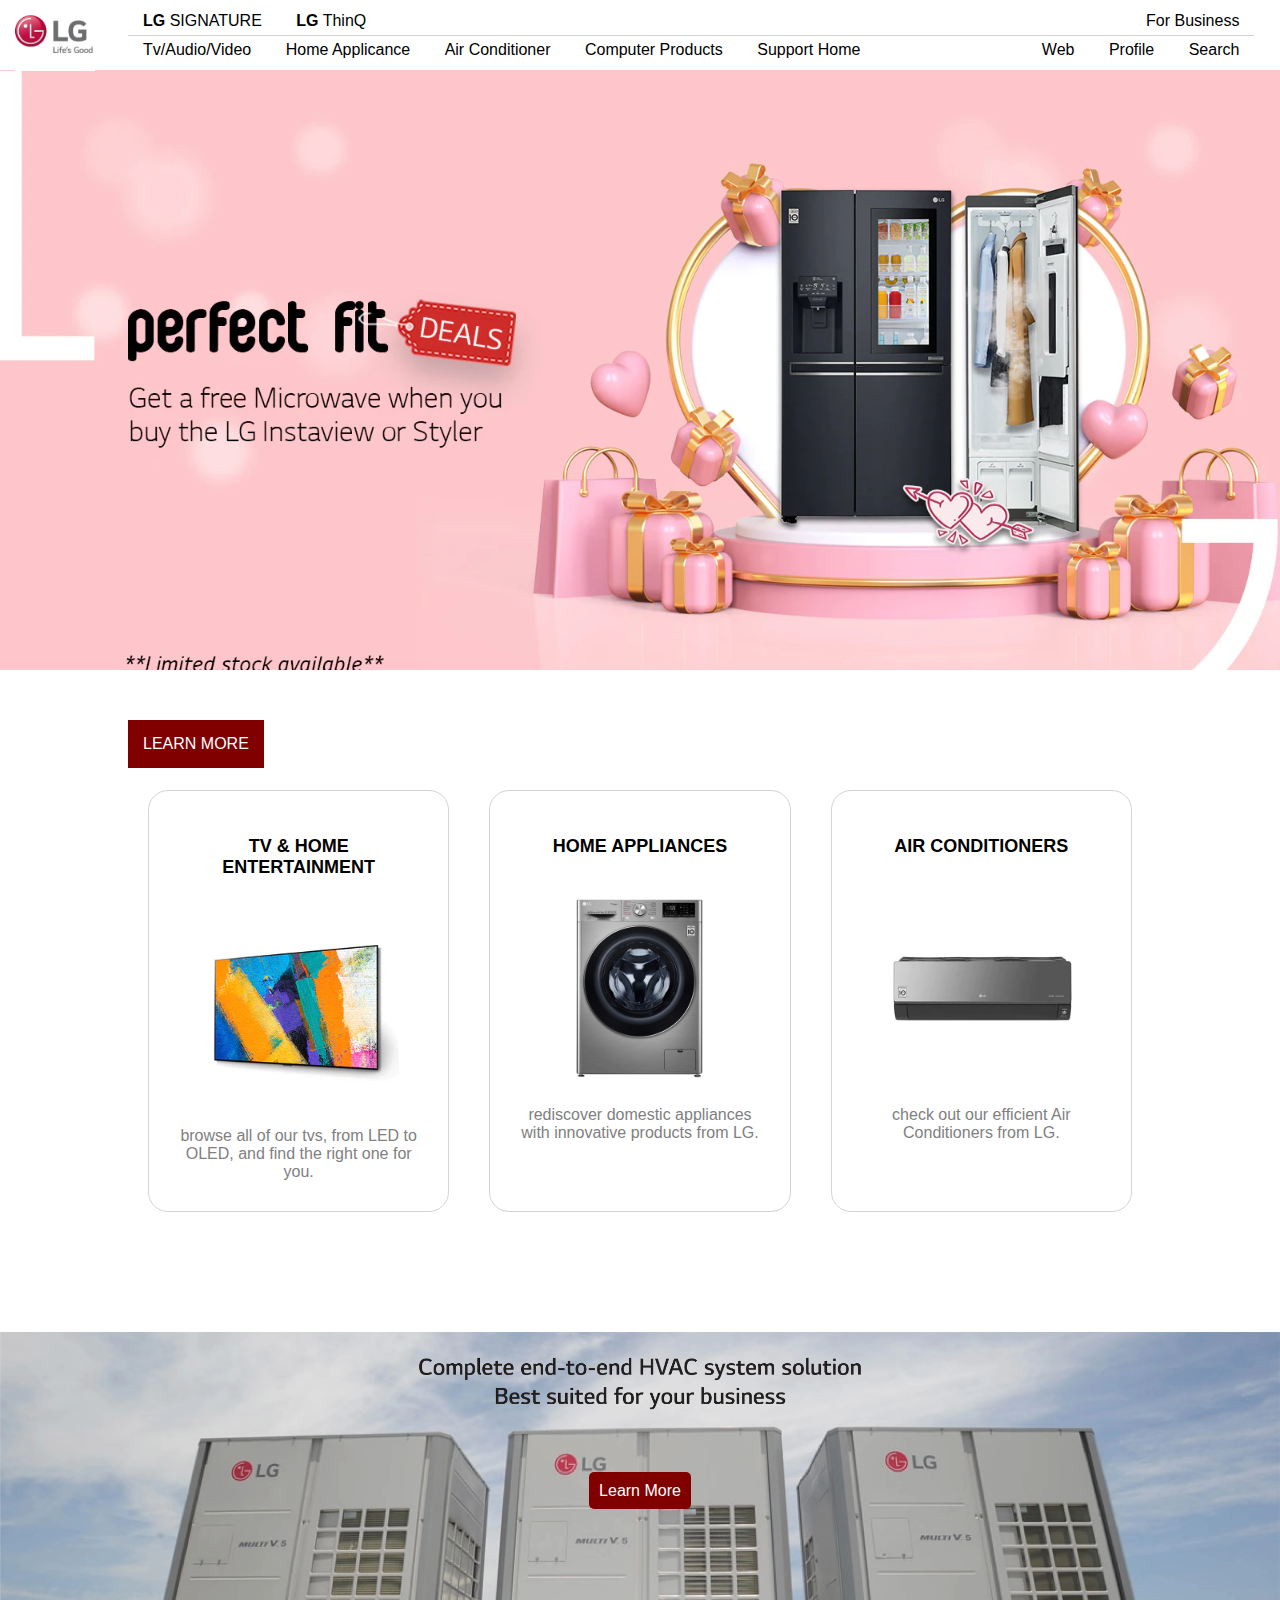
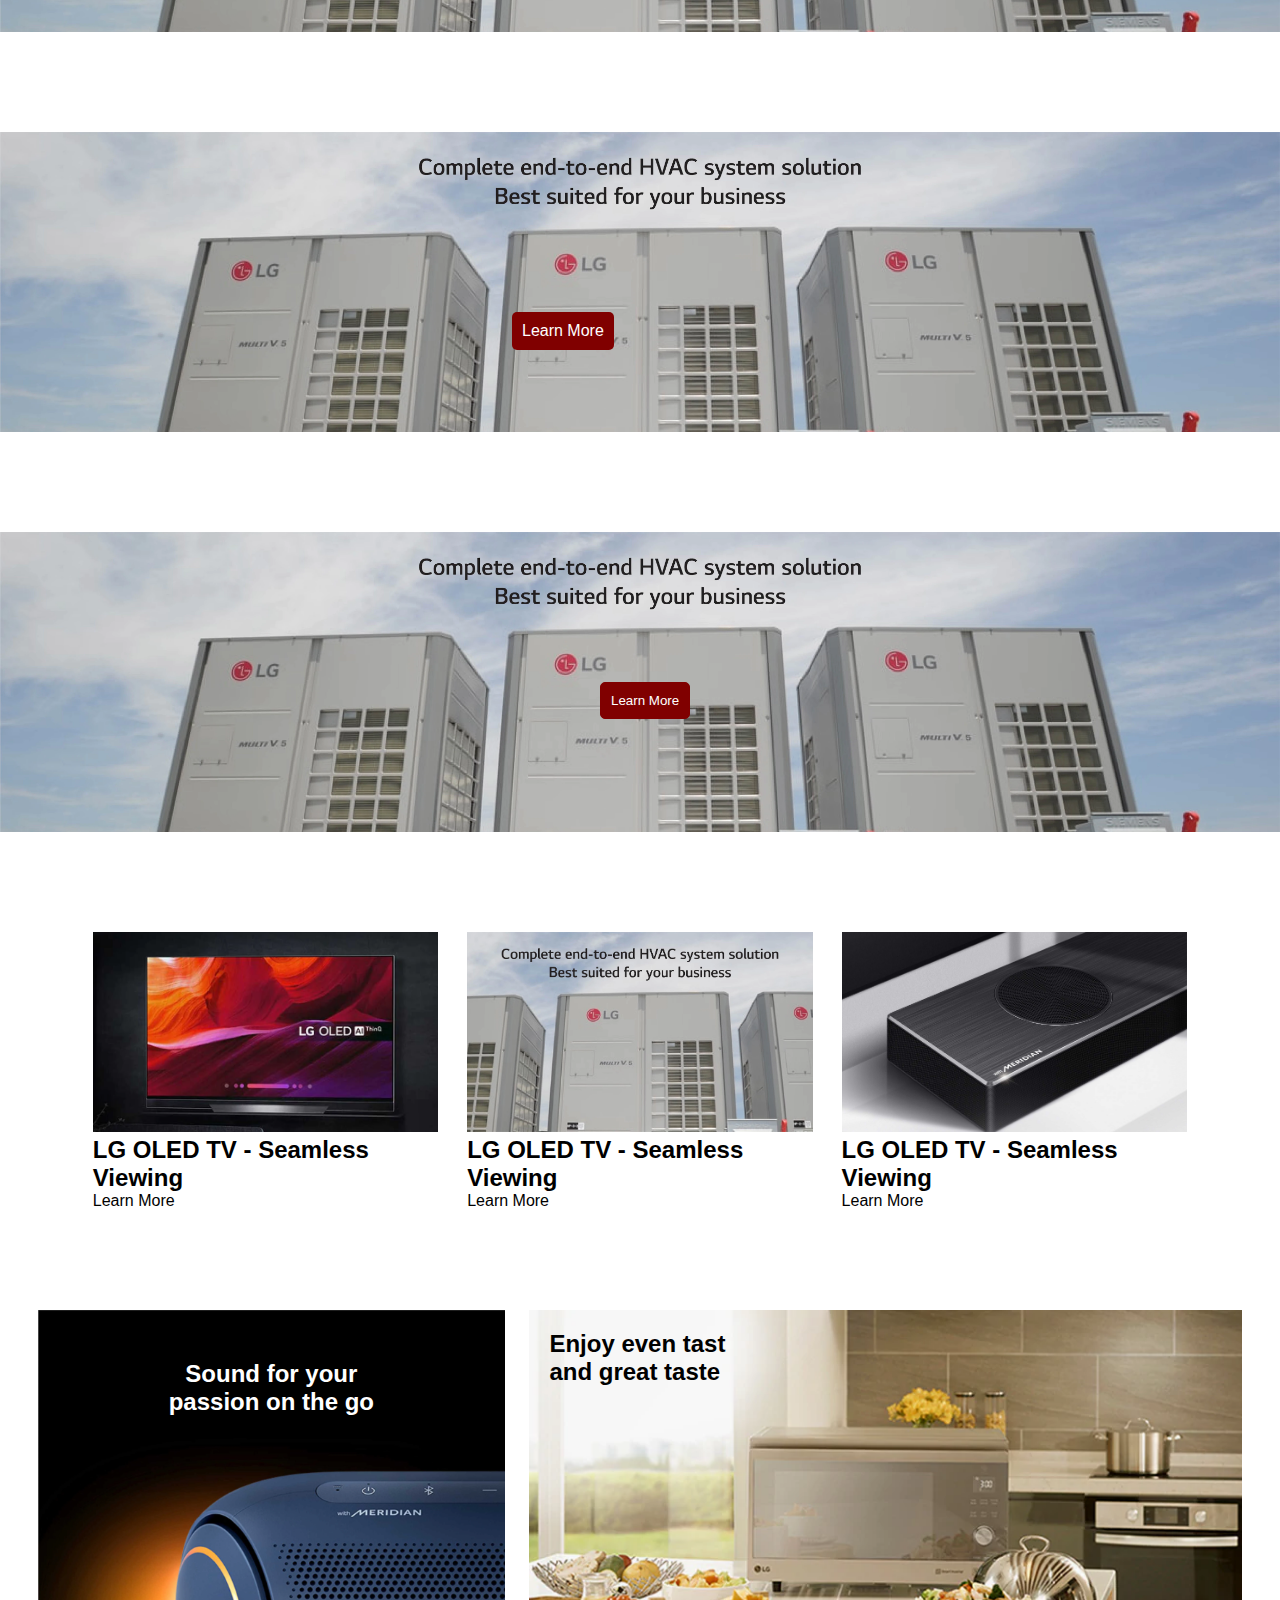
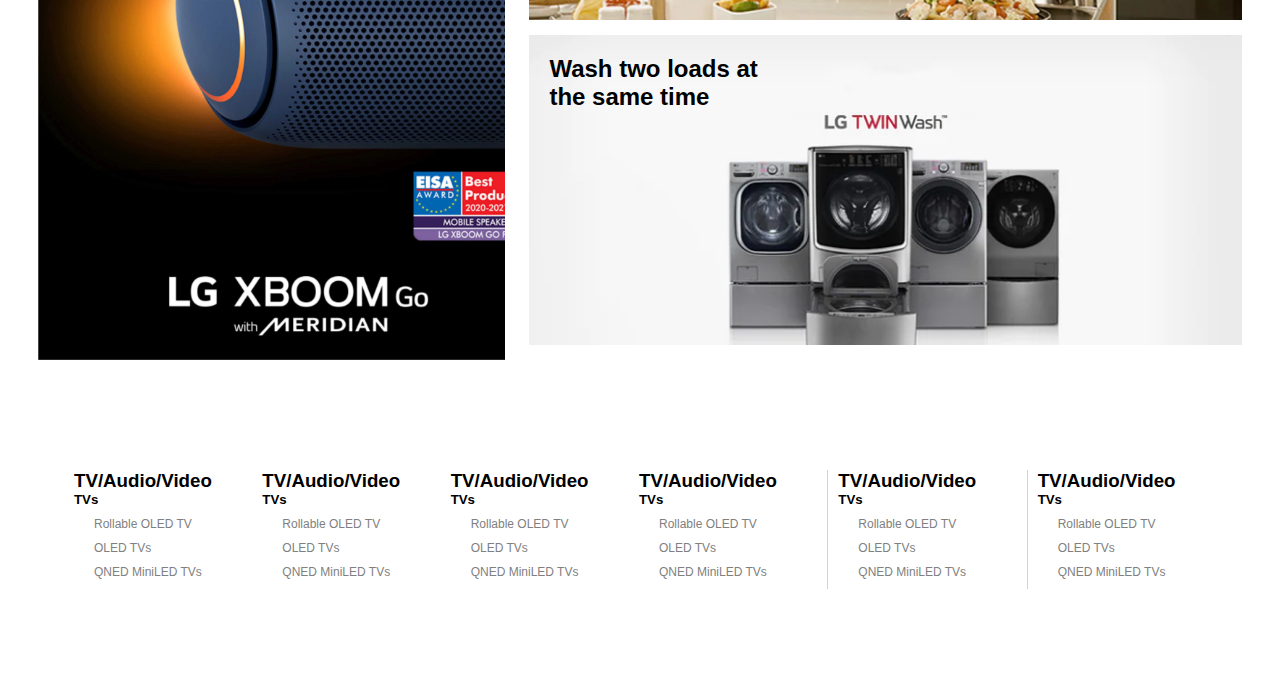
<file: index.html>
<!DOCTYPE html>
<html lang="en">
<head>
    <meta charset="UTF-8">
    <meta http-equiv="X-UA-Compatible" content="IE=edge">
    <meta name="viewport" content="width=device-width, initial-scale=1.0">
    <title>Document</title>
    <link rel="stylesheet"  href="css/main.css">

</head>
<body>
     
    <div class="header">
        <div class="lg-logo">
          <a href="index.html"><img src="img/logo.jpg" alt=""/> </a>  
        </div>
        <div class="nav-links">
           <div class="row1">
               <div class="left">
                <a href="#"><b>LG</b> SIGNATURE</a>
                <a href="#"><b>LG</b> ThinQ</a>
               </div>
               <div class="right">
                   <a href="#">For Business</a>
               </div>
           </div>
           <div class="row2">
            <div class="left">
             <a href="tv_audio_video.html">Tv/Audio/Video</a>
             <a href="home_appliance.html">Home Applicance</a>
             <a href="#">Air Conditioner</a>
             <a href="#">Computer Products</a>
             <a href="#">Support Home</a>
            </div>
            <div class="right">
                <a href="#">Web</a>
                <a href="#">Profile</a>
                <a href="#">Search</a>
            </div>
        </div>
        </div>
    </div>

    <div class="slider">
        <a href="#">LEARN MORE</a>
    </div>

    <div class="section1">
        <div class="col">
            <h1>TV & HOME ENTERTAINMENT</h1>
            <img src="img/africa-categoryselector-3.webp" alt="">
            <p>browse all of our tvs, from LED to OLED, and find the right one for you.</p>

        </div>
        <div class="col">
            <h1>HOME APPLIANCES</h1>
            <img src="img/africa-categoryselector-2.webp" alt="">
            <p>rediscover domestic appliances with 
                innovative products from LG.</p>
        </div>
        <div class="col">
            <h1>AIR CONDITIONERS</h1>
            <img src="img/africa-categoryselector-1.webp" alt="">
            <p>check out our efficient Air Conditioners from LG.</p>
        </div>
    </div>

    <div class="section2">
       <div class="btn">
        <a href="#">Learn More</a>
       </div>
    </div>

    <div class="sam-section">
        <a href="#">Learn More</a>
    </div>

    <div class="k-section">
        <a href="#"><button>Learn More</button></a>
    </div>

    <div class="section3">
        <div class="col">
            <img src="img/africa-home-ctaoverlay-1.webp" alt="">
            <h2>LG OLED TV - Seamless Viewing</h2>
            <a href="">Learn More</a>
        </div>
        <div class="col">
            <img src="img/B2B Banner-01-01.webp" alt="" class="middle">
            <h2>LG OLED TV - Seamless Viewing</h2>
            <a href="">Learn More</a>
        </div>
        <div class="col">
            <img src="img/africa-soundbars-2021-hero3.jpg" alt="">
            <h2>LG OLED TV - Seamless Viewing</h2>
            <a href="">Learn More</a>
        </div>
    </div>

    <div class="section4">
        <div class="col1">
            <h2>Sound for your <br> passion on the go</h2>
        </div>
        <div class="col2">
            <div class="img1">
                <h2>Enjoy even tast <br> and great taste</h2>
            </div>
            <div class="img2">
                <h2>Wash two loads at <br> the same time</h2>
            </div>
        </div>

    </div>

    <div class="footer-section">
       
        <div class="col1">
            <h3>TV/Audio/Video</h3>
            <h5>TVs</h5>
            <ul>
                <li>Rollable OLED TV</li>
                <li>OLED TVs</li>
                <li>QNED MiniLED TVs</li>
            </ul>
        </div>
        <div class="col1">
            <h3>TV/Audio/Video</h3>
            <h5>TVs</h5>
            <ul>
                <li>Rollable OLED TV</li>
                <li>OLED TVs</li>
                <li>QNED MiniLED TVs</li>
            </ul>
        </div>
        <div class="col1">
            <h3>TV/Audio/Video</h3>
            <h5>TVs</h5>
            <ul>
                <li>Rollable OLED TV</li>
                <li>OLED TVs</li>
                <li>QNED MiniLED TVs</li>
            </ul>
        </div>
        <div class="col1">
            <h3>TV/Audio/Video</h3>
            <h5>TVs</h5>
            <ul>
                <li>Rollable OLED TV</li>
                <li>OLED TVs</li>
                <li>QNED MiniLED TVs</li>
            </ul>
        </div>
        <div class="col1 v-line">
            <h3>TV/Audio/Video</h3>
            <h5>TVs</h5>
            <ul>
                <li>Rollable OLED TV</li>
                <li>OLED TVs</li>
                <li>QNED MiniLED TVs</li>
            </ul>
        </div>
        <div class="col1 v-line">
            <h3>TV/Audio/Video</h3>
            <h5>TVs</h5>
            <ul>
                <li>Rollable OLED TV</li>
                <li>OLED TVs</li>
                <li>QNED MiniLED TVs</li>
            </ul>
        </div>
    </div>


</body>
</html>
</file>
<file: css/main.css>
*{padding:0; margin:0; font-family: sans-serif;}

/* Header section start */
.header{ height: 70px; width: 100%; display: flex; align-items: center;}
.header .lg-logo img{ width: 80px;}
.header .lg-logo{width: 10%;}
.header .nav-links{width: 88%;}
.header a{text-decoration: none; color: black; margin: 5px;  padding: 10px; }
.header .nav-links .row1{display: flex; justify-content: space-between; border-bottom: 0.4px solid lightgray; 
    padding-bottom: 5px;}
.header .nav-links .row2{display: flex; justify-content: space-between; padding-top: 5px;}

/* Header Section End */

/* Slider section start */
 .slider{width: 100%; height: 600px; background-image: url("../img/banner.webp");
     background-repeat: no-repeat; background-size: cover;}
.slider a{text-decoration: none; color: white; background-color: maroon; padding: 15px;
     position: absolute; top: 80%; left: 10%;}

/* Slider section End */

/* section1 start */
.section1{display: flex; width: 80%; text-align: center; margin: auto; margin-top: 100px;}
.section1 img{width: 200px;}
.section1 .col{width: 29%; margin: 20px; border: 1px solid lightgray; border-radius: 20px; padding: 15px;}
.section1 h1{font-size: 18px; padding: 30px;}
.section1 p{padding: 15px; color: grey;}
/* section1  End */

/* section 2 start */
.section2{width: 100%; height: 300px; background-image: url("../img/B2B\ Banner-01-01.webp");
     background-size: cover; margin-top: 100px; text-align: center; }
.section2 .btn{padding-top: 150px;}
.section2 .btn  a{text-decoration: none; color: white; background-color: maroon; padding: 10px; 
    border-radius: 5px;  }


.sam-section{width: 100%; height: 300px; background-image: url("../img/B2B\ Banner-01-01.webp");
    background-size: cover; margin-top: 100px; position: relative;}
.sam-section a{text-decoration: none; color: white; background-color: maroon; padding: 10px; 
    border-radius: 5px; position: absolute; top: 60%; left: 40%;}

.k-section{width: 100%; height: 300px; background-image: url("../img/B2B\ Banner-01-01.webp");
        background-size: cover; margin-top: 100px; }
.k-section button{ color: white; background-color: maroon; padding: 10px; 
        border-radius: 5px; border: 1px solid maroon; margin-top: 150px; margin-left: 600px; }

/* section 2 end */

/* section 3 start */
.section3{width: 90%; margin: auto; margin-top: 100px; display: flex; 
    justify-content: space-evenly;}
.section3 .col{width: 30%; }
.section3 .col img{width: 100%; height: 200px;object-fit: cover; }
.section3 .col a{text-decoration: none; color: black;}
/* section 3 end */


/* section4 start */
.section4{width: 96%; display: flex; justify-content: space-around; margin: auto; margin-top: 100px;}
.section4 .col1{width: 38%; background-image: url("../img/africa-home-block-1-t.webp"); height: 650px;
background-size: cover;  text-align: center; }
.section4 .col1 h2{color: white; padding-top: 50px;}
.section4 .col2{width: 58%;}
.section4 .col2 .img1,.img2{height: 310px;}
.section4 .col2 h2{padding-top: 20px; padding-left: 20px;}

.section4 .col2 .img1{background-image: url("../img/africa-home-block-2-d.webp");
     margin-bottom: 15px; background-size: cover;}

.section4 .col2 .img2{background-image: url("../img/africa-home-block-3-d.webp"); 
    margin-top: 15px; background-size: cover;}
/* section4 end */

/* footer-section start */
.footer-section{width: 90%; margin: auto; display: flex; justify-content: space-between;
     margin-top: 100px; margin-bottom: 100px; }
.footer-section .col1{width: 18%; margin: 10px;}
.footer-section .col1 ul li{list-style: none; font-size: 12px; color: gray; margin: 10px; padding-left: 10px;}
.footer-section .v-line{border-left: 1px solid lightgray; padding-left: 10px;}
/* footer-section end */
</file>
